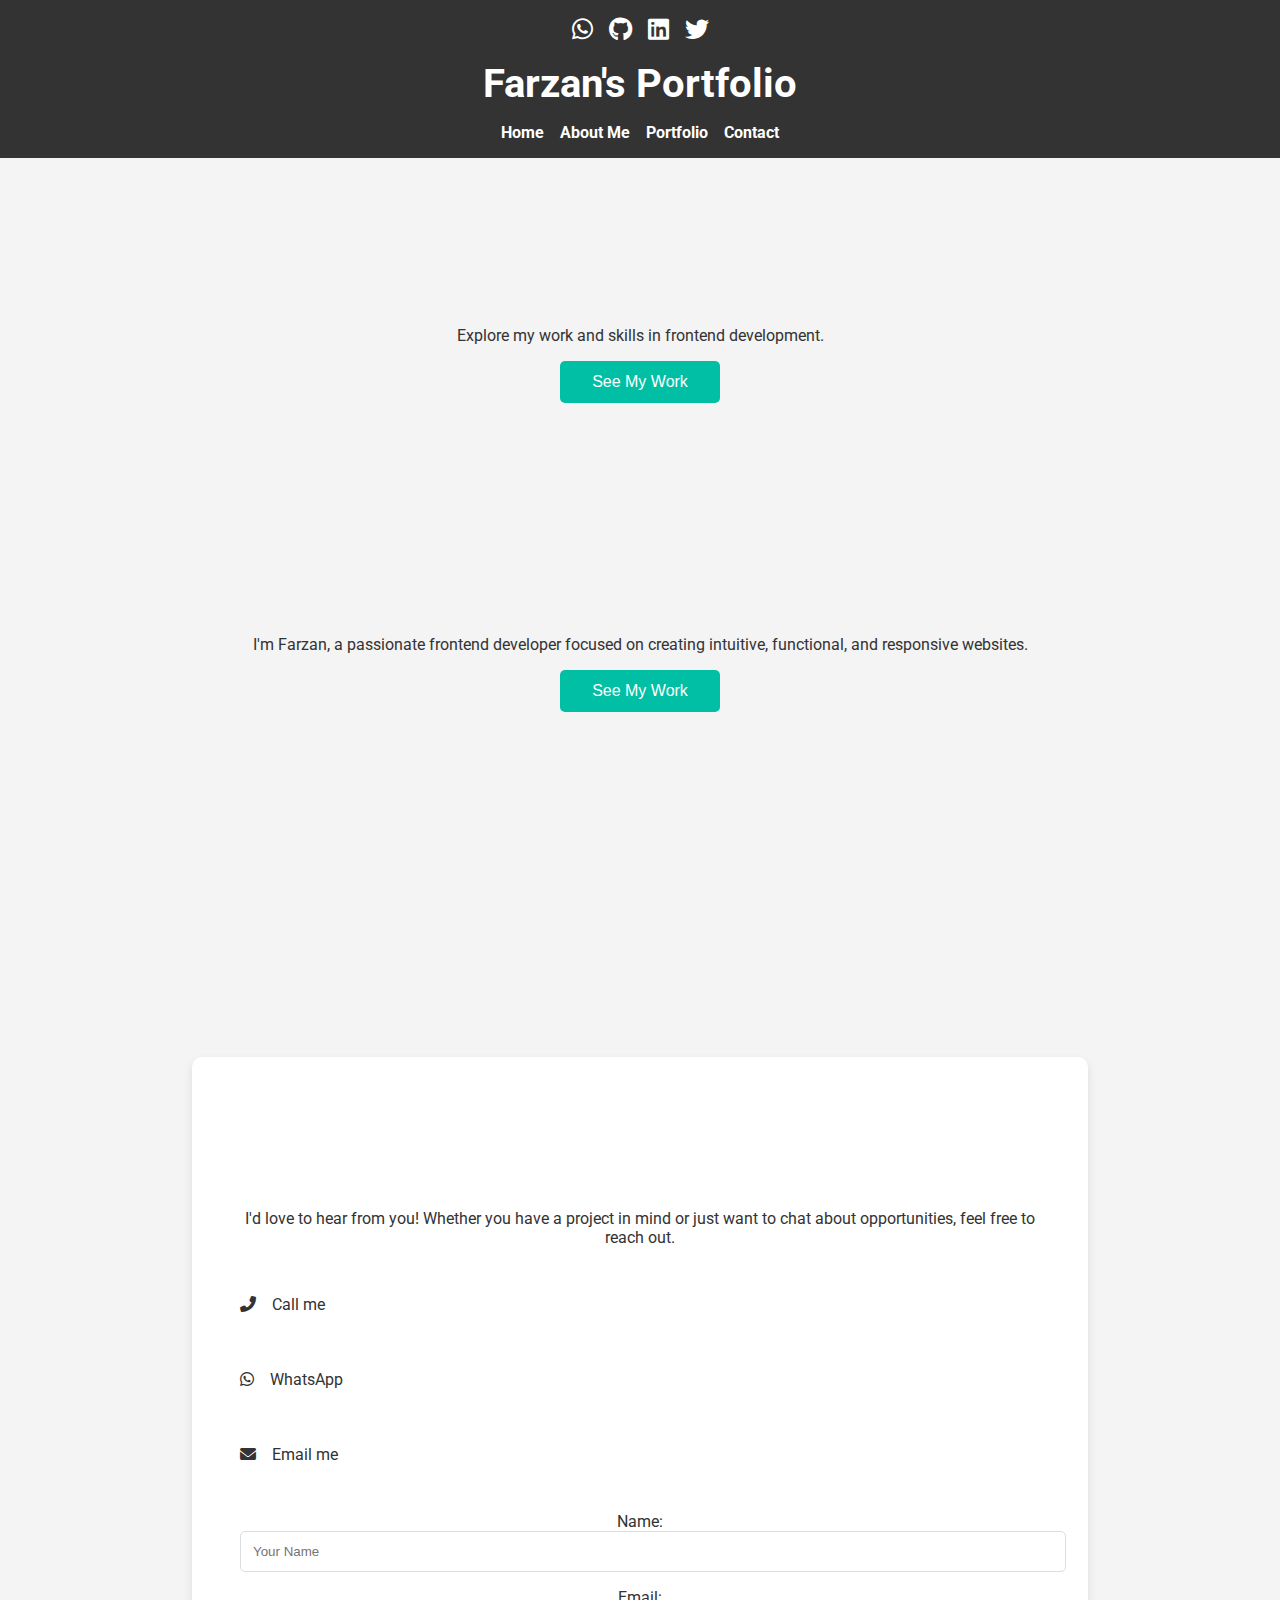
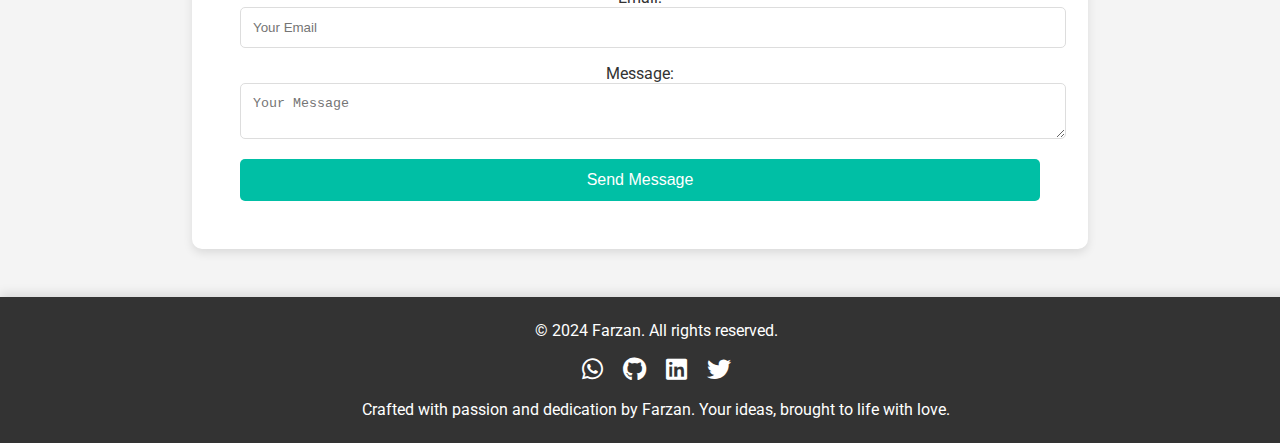
<file: Portfolio Website/index.html>
<!DOCTYPE html>
<html lang="en">
<head>
    <meta charset="UTF-8">
    <meta name="viewport" content="width=device-width, initial-scale=1.0">
    <meta name="description" content="Farzan's portfolio showcasing frontend development and professional work.">
    <meta name="keywords" content="Frontend, Web Developer, Portfolio, Farzan">
    <meta name="author" content="Farzan">
    <title>Farzan's Portfolio</title>
    <link rel="stylesheet" href="1.css">
    <link rel="preconnect" href="https://fonts.googleapis.com">
    <link rel="stylesheet" href="https://fonts.googleapis.com/css2?family=Roboto:wght@400;700&display=swap">
    <link rel="stylesheet" href="https://cdnjs.cloudflare.com/ajax/libs/font-awesome/6.0.0-beta3/css/all.min.css">
</head>
<body>
    <header>
        <nav>
            <div class="contact-links">
                <a href="#" id="whatsapp-link" class="contact-icon"><i class="fab fa-whatsapp"></i></a>
                <a href="#" id="github-link" class="contact-icon"><i class="fab fa-github"></i></a>
                <a href="#" id="linkedin-link" class="contact-icon"><i class="fab fa-linkedin"></i></a>
                <a href="https://x.com/farzanaliraja/status/1831405810750255521?s=46" target="_blank" class="contact-icon"><i class="fab fa-twitter"></i></a>
            </div>
            <h1>Farzan's Portfolio</h1>
            <ul class="nav-menu">
                <li><a href="#home" class="nav-link">Home</a></li>
                <li><a href="#about" class="nav-link">About Me</a></li>
                <li><a href="#portfolio" class="nav-link">Portfolio</a></li>
                <li><a href="#contact" class="nav-link">Contact</a></li>
            </ul>
        </nav>
    </header>
    
    <section id="home" class="section">
        <h2 class="fade-in">Welcome to My Portfolio</h2>
        <p>Explore my work and skills in frontend development.</p>
        <button class="btn" onclick="scrollToSection('#portfolio');">See My Work</button>
    </section>

    <section id="about" class="section">
        <h2 class="fade-in">About Me</h2>
        <p>I'm Farzan, a passionate frontend developer focused on creating intuitive, functional, and responsive websites.</p>
        <button class="btn" onclick="scrollToSection('#portfolio');">See My Work</button>
    </section>

    <section id="portfolio" class="section">
        <h2 class="fade-in">Portfolio</h2>
        <div class="gallery">
            <!-- Add portfolio items here -->
        </div>
    </section>

    <section id="contact" class="section">
        <h2 class="fade-in">Contact Me</h2>
        <p>I'd love to hear from you! Whether you have a project in mind or just want to chat about opportunities, feel free to reach out.</p>
        <div class="contact-container">
            <div class="contact-info">
                <div class="contact-item">
                    <i class="fas fa-phone-alt"></i>
                    <p><a href="tel:+923421682530">Call me</a></p>
                </div>
                <div class="contact-item">
                    <i class="fab fa-whatsapp"></i>
                    <p><a href="#" id="whatsapp-link">WhatsApp</a></p>
                </div>
                <div class="contact-item">
                    <i class="fas fa-envelope"></i>
                    <p><a href="mailto:rajafarzan27@gmail.com">Email me</a></p>
                </div>
            </div>
            <div class="contact-form">
                <form id="contact-form">
                    <label for="name">Name:</label>
                    <input type="text" id="name" name="name" placeholder="Your Name" required>
                    <label for="email">Email:</label>
                    <input type="email" id="email" name="email" placeholder="Your Email" required>
                    <label for="message">Message:</label>
                    <textarea id="message" name="message" placeholder="Your Message" required></textarea>
                    <button type="submit" class="btn">Send Message</button>
                </form>
                <div id="form-response"></div>
            </div>
        </div>
    </section>

    <footer>
        <div class="footer-content">
            <p>&copy; 2024 Farzan. All rights reserved.</p>
            <div class="footer-links">
                <a href="#" id="whatsapp-link" class="contact-icon"><i class="fab fa-whatsapp"></i></a>
                <a href="#" id="github-link" class="contact-icon"><i class="fab fa-github"></i></a>
                <a href="#" id="linkedin-link" class="contact-icon"><i class="fab fa-linkedin"></i></a>
                <a href="https://x.com/farzanaliraja/status/1831405810750255521?s=46" target="_blank" class="contact-icon"><i class="fab fa-twitter"></i></a>
            </div>
            <p>Crafted with passion and dedication by Farzan. Your ideas, brought to life with love.</p>
        </div>
    </footer>

    <script src="1.js"></script>
</body>
</html>
</file>
<file: Portfolio Website/1.css>
/* General Styles */
body {
    font-family: 'Roboto', sans-serif;
    margin: 0;
    padding: 0;
    background: #f4f4f4;
    color: #333;
    scroll-behavior: smooth;
}

header {
    background: #333;
    color: #fff;
    padding: 1rem 0;
    text-align: center;
    position: fixed;
    width: 100%;
    top: 0;
    left: 0;
    z-index: 1000;
}

nav ul {
    list-style: none;
    padding: 0;
    margin: 0;
    display: flex;
    justify-content: center;
    gap: 1rem;
}

nav ul li a {
    color: #fff;
    text-decoration: none;
    font-weight: bold;
    transition: color 0.3s ease-in-out, transform 0.3s ease-in-out;
}

nav ul li a:hover {
    color: #00bfa5;
    transform: translateY(-2px);
}

.contact-links {
    display: flex;
    justify-content: center;
    gap: 1rem;
    margin-bottom: 1rem;
}

.contact-links a {
    color: #fff;
    font-size: 1.5rem;
    transition: transform 0.3s ease-in-out, color 0.3s ease-in-out;
}

.contact-links a:hover {
    transform: scale(1.2);
    color: #00bfa5;
}

h1 {
    margin: 0;
    font-size: 2.5rem;
    margin-bottom: 1rem;
}

/* Section Styles */
.section {
    padding: 4rem 1rem;
    text-align: center;
}

.section h2 {
    font-size: 2.5rem;
    margin-bottom: 1.5rem;
    opacity: 0;
    animation: fadeIn 1s ease forwards;
}

.fade-in {
    animation: fadeInUp 1s ease forwards;
}

.btn {
    padding: 0.75rem 2rem;
    background-color: #00bfa5;
    color: #fff;
    border: none;
    border-radius: 5px;
    font-size: 1rem;
    cursor: pointer;
    transition: background-color 0.3s ease-in-out;
}

.btn:hover {
    background-color: #007d6f;
}

/* Contact Section */
#contact {
    background-color: #fff;
    padding: 3rem;
    box-shadow: 0px 4px 10px rgba(0, 0, 0, 0.1);
    border-radius: 10px;
    margin: 3rem auto;
    max-width: 800px;
}

.contact-info, .contact-form {
    margin-top: 2rem;
}

.contact-item {
    display: flex;
    align-items: center;
    gap: 1rem;
    margin-bottom: 1.5rem;
}

.contact-item a {
    color: #333;
    text-decoration: none;
}

.contact-form input, .contact-form textarea {
    width: 100%;
    padding: 0.75rem;
    margin-bottom: 1rem;
    border: 1px solid #ddd;
    border-radius: 5px;
}

.contact-form button {
    width: 100%;
    background-color: #00bfa5;
    color: #fff;
    border: none;
    padding: 0.75rem;
    border-radius: 5px;
}

/* Footer Styles */
footer {
    background: #333;
    color: #fff;
    padding: 1rem;
    text-align: center;
    position: relative;
    bottom: 0;
    left: 0;
    width: 100%;
    box-shadow: 0px -4px 10px rgba(0, 0, 0, 0.1);
}

.footer-content {
    max-width: 1200px;
    margin: 0 auto;
    padding: 0 1rem;
}

.footer-links {
    margin: 1rem 0;
}

.footer-links a {
    color: #fff;
    font-size: 1.5rem;
    transition: transform 0.3s ease-in-out, color 0.3s ease-in-out;
    margin: 0 0.5rem;
}

.footer-links a:hover {
    transform: scale(1.2);
    color: #00bfa5;
}

.footer-content p {
    margin: 0.5rem 0;
}

.footer-content .heart {
    color: #ff4d4d;
    font-size: 1.2rem;
}html {
    scroll-behavior: smooth; /* Ensure smooth scrolling */
}

body {
    overflow-x: hidden; /* Prevent horizontal scrolling */
}

header, footer {
    position: relative;
    z-index: 1;
}

.scroll-container {
    overflow: hidden; /* Prevent overflow within the container */
}


/* Animations */
@keyframes fadeIn {
    from {
        opacity: 0;
    }
    to {
        opacity: 1;
    }
}

@keyframes fadeInUp {
    from {
        transform: translateY(30px);
        opacity: 0;
    }
    to {
        transform: translateY(0);
        opacity: 1;
    }
}
</file>
